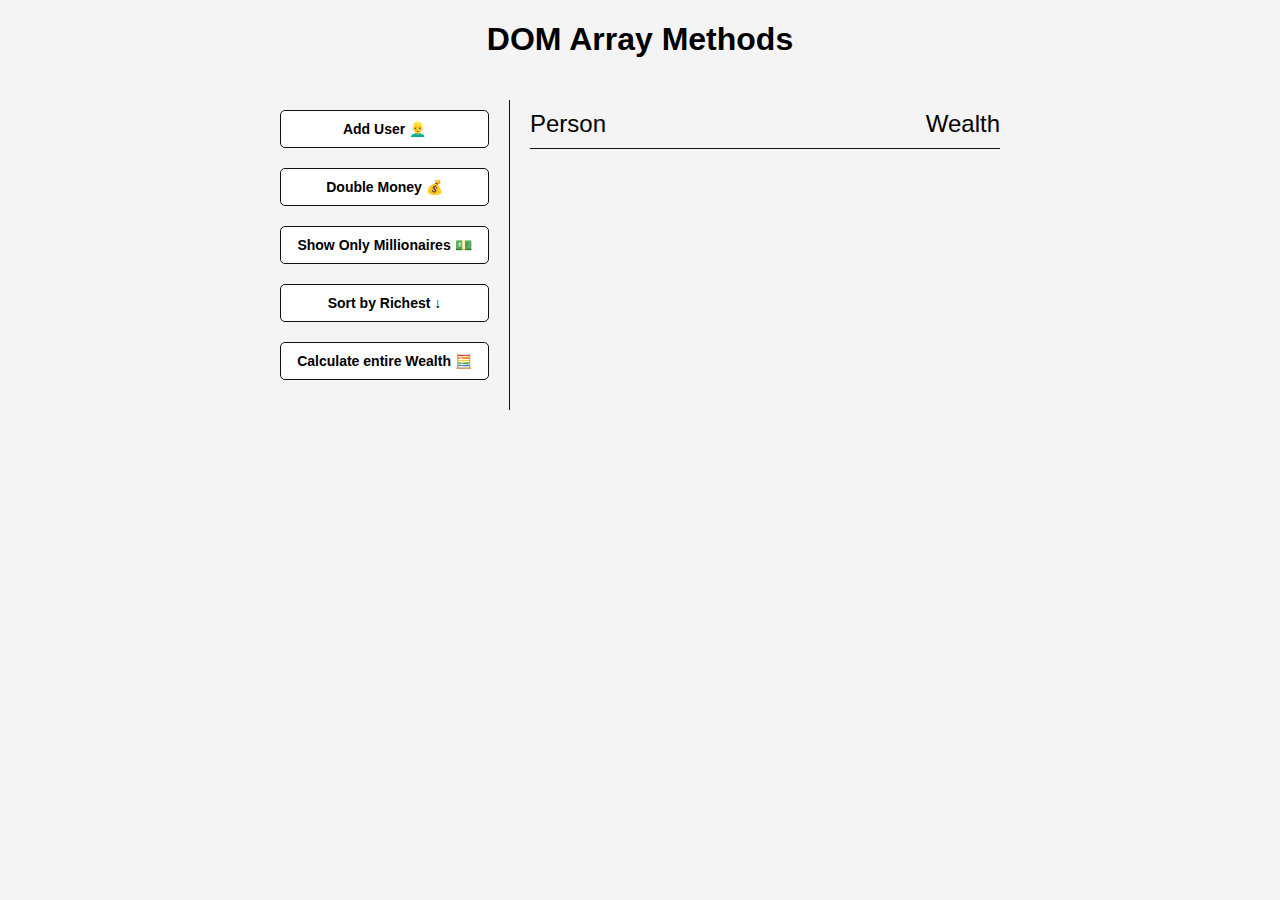
<file: array-methods/index.html>
<!DOCTYPE html>
<html lang="en">
  <head>
    <meta charset="UTF-8" />
    <meta name="viewport" content="width=device-width, initial-scale=1.0" />
    <meta http-equiv="X-UA-Compatible" content="ie=edge" />
    <link rel="stylesheet" href="style.css" />
    <title>DOM Array Methods</title>
  </head>
  <body>
    <h1>DOM Array Methods</h1>

    <div class="container">
      <aside>
        <button id="add-user">Add User 👱‍♂️</button>
        <button id="double">Double Money 💰</button>
        <button id="show-millionaires">Show Only Millionaires 💵</button>
        <button id="sort">Sort by Richest ↓</button>
        <button id="calculate-wealth">Calculate entire Wealth 🧮</button>
      </aside>

      <main id="main">
        <h2><strong>Person</strong> Wealth</h2>
      </main>
    </div>

    <script src="script.js"></script>
  </body>
</html>
</file>
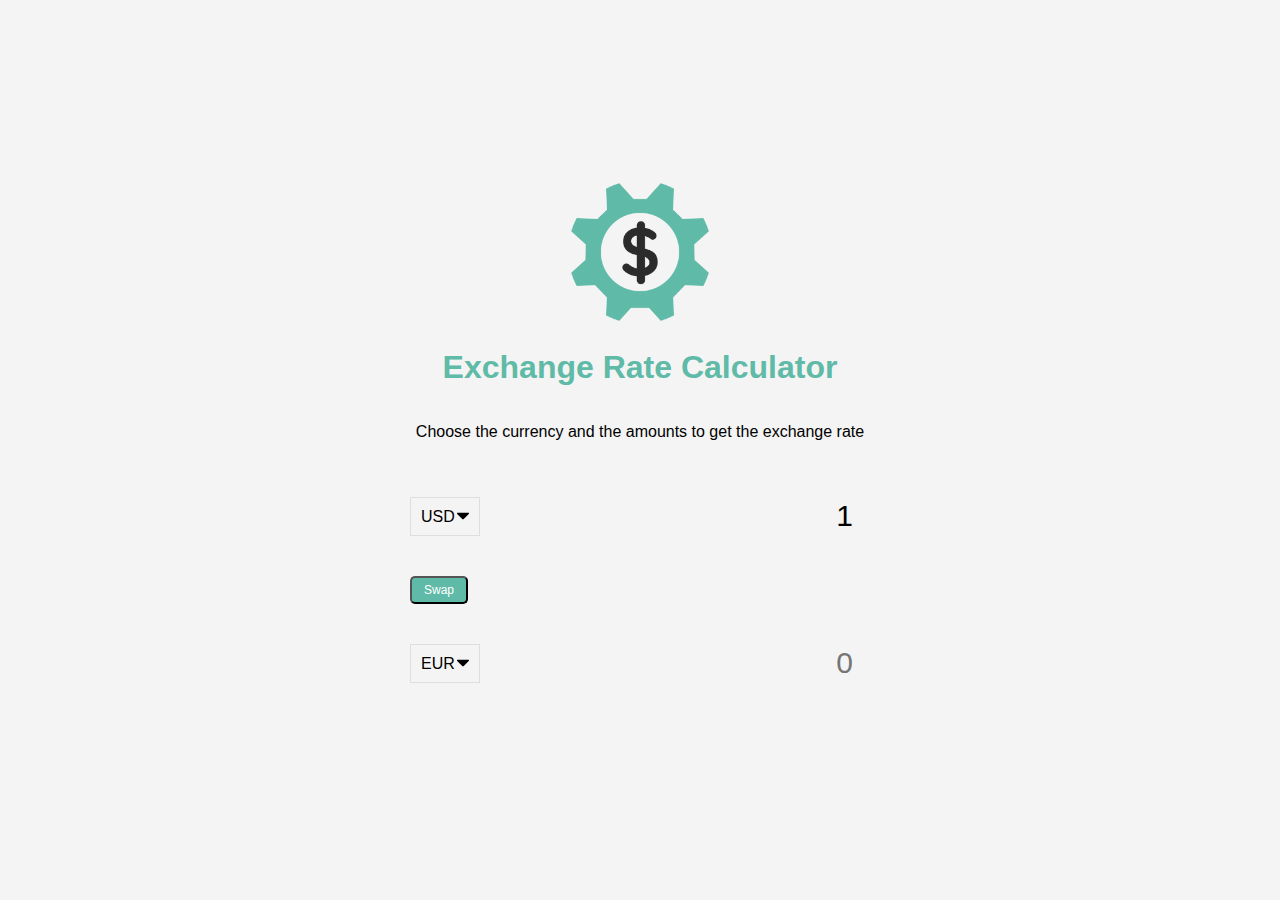
<file: exchange-calculator/index.html>
<!DOCTYPE html>
<html lang="en">
   <head>
      <meta charset="UTF-8" />
      <meta name="viewport" content="width=device-width, initial-scale=1.0" />
      <meta http-equiv="X-UA-Compatible" content="ie=edge" />
      <title>Exchange Rate Calculator</title>
      <link rel="stylesheet" href="style.css" />
   </head>
   <body>
      <img src="img/money.png" alt="" class="money-img" />
      <h1>Exchange Rate Calculator</h1>
      <p>Choose the currency and the amounts to get the exchange rate</p>

      <div class="container">
         <div class="currency">
            <select id="currency-one">
               <option value="AED">AED</option>
               <option value="ARS">ARS</option>
               <option value="AUD">AUD</option>
               <option value="BGN">BGN</option>
               <option value="BRL">BRL</option>
               <option value="BSD">BSD</option>
               <option value="CAD">CAD</option>
               <option value="CHF">CHF</option>
               <option value="CLP">CLP</option>
               <option value="CNY">CNY</option>
               <option value="COP">COP</option>
               <option value="CZK">CZK</option>
               <option value="DKK">DKK</option>
               <option value="DOP">DOP</option>
               <option value="EGP">EGP</option>
               <option value="EUR">EUR</option>
               <option value="FJD">FJD</option>
               <option value="GBP">GBP</option>
               <option value="GTQ">GTQ</option>
               <option value="HKD">HKD</option>
               <option value="HRK">HRK</option>
               <option value="HUF">HUF</option>
               <option value="IDR">IDR</option>
               <option value="ILS">ILS</option>
               <option value="INR">INR</option>
               <option value="ISK">ISK</option>
               <option value="JPY">JPY</option>
               <option value="KRW">KRW</option>
               <option value="KZT">KZT</option>
               <option value="MXN">MXN</option>
               <option value="MYR">MYR</option>
               <option value="NOK">NOK</option>
               <option value="NZD">NZD</option>
               <option value="PAB">PAB</option>
               <option value="PEN">PEN</option>
               <option value="PHP">PHP</option>
               <option value="PKR">PKR</option>
               <option value="PLN">PLN</option>
               <option value="PYG">PYG</option>
               <option value="RON">RON</option>
               <option value="RUB">RUB</option>
               <option value="SAR">SAR</option>
               <option value="SEK">SEK</option>
               <option value="SGD">SGD</option>
               <option value="THB">THB</option>
               <option value="TRY">TRY</option>
               <option value="TWD">TWD</option>
               <option value="UAH">UAH</option>
               <option value="USD" selected>USD</option>
               <option value="UYU">UYU</option>
               <option value="VND">VND</option>
               <option value="ZAR">ZAR</option>
            </select>
            <input type="number" id="amount-one" placeholder="0" value="1" />
         </div>

         <div class="swap-rate-container">
            <button class="btn" id="swap">
               Swap
            </button>
            <div class="rate" id="rate"></div>
         </div>

         <div class="currency">
            <select id="currency-two">
               <option value="AED">AED</option>
               <option value="ARS">ARS</option>
               <option value="AUD">AUD</option>
               <option value="BGN">BGN</option>
               <option value="BRL">BRL</option>
               <option value="BSD">BSD</option>
               <option value="CAD">CAD</option>
               <option value="CHF">CHF</option>
               <option value="CLP">CLP</option>
               <option value="CNY">CNY</option>
               <option value="COP">COP</option>
               <option value="CZK">CZK</option>
               <option value="DKK">DKK</option>
               <option value="DOP">DOP</option>
               <option value="EGP">EGP</option>
               <option value="EUR" selected>EUR</option>
               <option value="FJD">FJD</option>
               <option value="GBP">GBP</option>
               <option value="GTQ">GTQ</option>
               <option value="HKD">HKD</option>
               <option value="HRK">HRK</option>
               <option value="HUF">HUF</option>
               <option value="IDR">IDR</option>
               <option value="ILS">ILS</option>
               <option value="INR">INR</option>
               <option value="ISK">ISK</option>
               <option value="JPY">JPY</option>
               <option value="KRW">KRW</option>
               <option value="KZT">KZT</option>
               <option value="MXN">MXN</option>
               <option value="MYR">MYR</option>
               <option value="NOK">NOK</option>
               <option value="NZD">NZD</option>
               <option value="PAB">PAB</option>
               <option value="PEN">PEN</option>
               <option value="PHP">PHP</option>
               <option value="PKR">PKR</option>
               <option value="PLN">PLN</option>
               <option value="PYG">PYG</option>
               <option value="RON">RON</option>
               <option value="RUB">RUB</option>
               <option value="SAR">SAR</option>
               <option value="SEK">SEK</option>
               <option value="SGD">SGD</option>
               <option value="THB">THB</option>
               <option value="TRY">TRY</option>
               <option value="TWD">TWD</option>
               <option value="UAH">UAH</option>
               <option value="USD">USD</option>
               <option value="UYU">UYU</option>
               <option value="VND">VND</option>
               <option value="ZAR">ZAR</option>
            </select>
            <input type="number" id="amount-two" placeholder="0" />
         </div>
      </div>

      <script src="script.js"></script>
   </body>
</html>
</file>
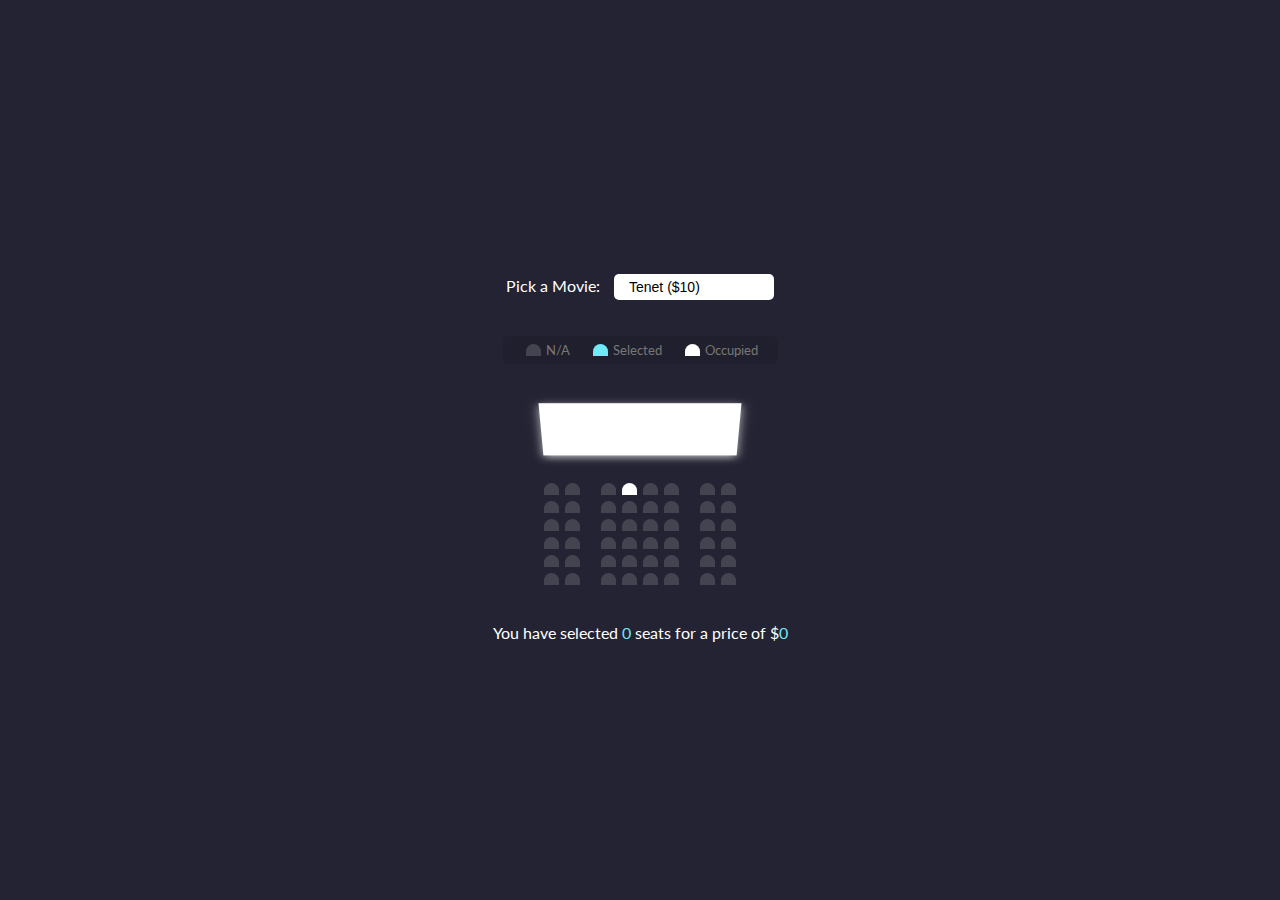
<file: movie-seats/index.html>
<!DOCTYPE html>
<html lang="en">
   <head>
      <meta charset="UTF-8" />
      <meta name="viewport" content="width=device-width, initial-scale=1.0" />
      <link rel="stylesheet" href="style.css" />
      <title>Movie Seats</title>
   </head>
   <body>
      <div class="movie-container">
         <label>Pick a Movie:</label>
         <select id="movie">
            <option value="10">Tenet ($10)</option>
            <option value="12">No Small Parts ($12)</option>
            <option value="8">The Old Guard ($8)</option>
            <option value="9">What to Watch ($9)</option>
         </select>
      </div>

      <ul class="showcase">
         <li>
            <div class="seat"></div>
            <small>N/A</small>
         </li>
         <li>
            <div class="seat selected"></div>
            <small>Selected</small>
         </li>
         <li>
            <div class="seat occupied"></div>
            <small>Occupied</small>
         </li>
      </ul>

      <div class="container">
         <div class="screen"></div>
         <div class="row">
            <div class="seat"></div>
            <div class="seat"></div>
            <div class="seat"></div>
            <div class="seat occupied"></div>
            <div class="seat"></div>
            <div class="seat"></div>
            <div class="seat"></div>
            <div class="seat"></div>
         </div>
         <div class="row">
            <div class="seat"></div>
            <div class="seat"></div>
            <div class="seat"></div>
            <div class="seat"></div>
            <div class="seat"></div>
            <div class="seat"></div>
            <div class="seat"></div>
            <div class="seat"></div>
         </div>
         <div class="row">
            <div class="seat"></div>
            <div class="seat"></div>
            <div class="seat"></div>
            <div class="seat"></div>
            <div class="seat"></div>
            <div class="seat"></div>
            <div class="seat"></div>
            <div class="seat"></div>
         </div>
         <div class="row">
            <div class="seat"></div>
            <div class="seat"></div>
            <div class="seat"></div>
            <div class="seat"></div>
            <div class="seat"></div>
            <div class="seat"></div>
            <div class="seat"></div>
            <div class="seat"></div>
         </div>
         <div class="row">
            <div class="seat"></div>
            <div class="seat"></div>
            <div class="seat"></div>
            <div class="seat"></div>
            <div class="seat"></div>
            <div class="seat"></div>
            <div class="seat"></div>
            <div class="seat"></div>
         </div>
         <div class="row">
            <div class="seat"></div>
            <div class="seat"></div>
            <div class="seat"></div>
            <div class="seat"></div>
            <div class="seat"></div>
            <div class="seat"></div>
            <div class="seat"></div>
            <div class="seat"></div>
         </div>
      </div>

      <p class="text">
         You have selected <span id="count">0</span> seats for a price of $<span
            id="total"
            >0</span
         >
      </p>
      <script src="script.js"></script>
   </body>
</html>
</file>
<file: array-methods/style.css>
* {
  box-sizing: border-box;
}

body {
  background: #f4f4f4;
  font-family: Arial, Helvetica, sans-serif;
  display: flex;
  flex-direction: column;
  align-items: center;
  min-height: 100vh;
  margin: 0;
}

.container {
  display: flex;
  padding: 20px;
  margin: 0 auto;
  max-width: 100%;
  width: 800px;
}

aside {
  padding: 10px 20px;
  width: 250px;
  border-right: 1px solid #111;
}

button {
  cursor: pointer;
  background-color: #fff;
  border: solid 1px #111;
  border-radius: 5px;
  display: block;
  width: 100%;
  padding: 10px;
  margin-bottom: 20px;
  font-weight: bold;
  font-size: 14px;
}

main {
  flex: 1;
  padding: 10px 20px;
}

h2 {
  border-bottom: 1px solid #111;
  padding-bottom: 10px;
  display: flex;
  justify-content: space-between;
  font-weight: 300;
  margin: 0 0 20px;
}

h3 {
  background-color: #fff;
  border-bottom: 1px solid #111;
  padding: 10px;
  display: flex;
  justify-content: space-between;
  font-weight: 300;
  margin: 20px 0 0;
}

.person {
  display: flex;
  justify-content: space-between;
  font-size: 20px;
  margin-bottom: 10px;
}
</file>
<file: exchange-calculator/style.css>
:root {
  --primary-color: #5fbaa7;
}

* {
  box-sizing: border-box;
}

body {
  background-color: #f4f4f4;
  font-family: Arial, Helvetica, sans-serif;
  display: flex;
  flex-direction: column;
  align-items: center;
  justify-content: center;
  height: 100vh;
  margin: 0;
  padding: 20px;
}

h1 {
  color: var(--primary-color);
}

p {
  text-align: center;
}

.btn {
  color: #fff;
  background: var(--primary-color);
  cursor: pointer;
  border-radius: 5px;
  font-size: 12px;
  padding: 5px 12px;
}

.money-img {
  width: 150px;
}

.currency {
  padding: 40px 0;
  display: flex;
  align-items: center;
  justify-content: space-between;
}

.currency select {
  padding: 10px 20px 10px 10px;
  -moz-appearance: none;
  -webkit-appearance: none;
  appearance: none;
  border: 1px solid #dedede;
  font-size: 16px;
  background: transparent;
  background-image: url('data:image/svg+xml;charset=US-ASCII,%3Csvg%20xmlns%3D%22http%3A%2F%2Fwww.w3.org%2F2000%2Fsvg%22%20width%3D%22292.4%22%20height%3D%22292.4%22%3E%3Cpath%20fill%3D%22%20000002%22%20d%3D%22M287%2069.4a17.6%2017.6%200%200%200-13-5.4H18.4c-5%200-9.3%201.8-12.9%205.4A17.6%2017.6%200%200%200%200%2082.2c0%205%201.8%209.3%205.4%2012.9l128%20127.9c3.6%203.6%207.8%205.4%2012.8%205.4s9.2-1.8%2012.8-5.4L287%2095c3.5-3.5%205.4-7.8%205.4-12.8%200-5-1.9-9.2-5.5-12.8z%22%2F%3E%3C%2Fsvg%3E');
  background-position: right 10px top 50%, 0, 0;
  background-size: 12px auto, 100%;
  background-repeat: no-repeat;
}

.currency input {
  border: 0;
  background: transparent;
  font-size: 30px;
  text-align: right;
}

.swap-rate-container {
  display: flex;
  align-items: center;
  justify-content: space-between;
}

.rate {
  color: var(--primary-color);
  font-size: 14px;
  padding: 0 10px;
}

select:focus,
input:focus,
button:focus {
  outline: 0;
}

@media (max-width: 600px) {
  .currency input {
    width: 200px;
  }
}
</file>
<file: movie-seats/style.css>
@import url("https://fonts.googleapis.com/css2?family=Lato&display=swap");

* {
   box-sizing: border-box;
}

body {
   background-color: #242333;
   display: flex;
   flex-direction: column;
   color: #fff;
   align-items: center;
   justify-content: center;
   height: 100vh;
   font-family: "Lato", sans-serif;
   margin: 0;
}

.movie-container {
   margin: 20px 0;
}

.movie-container select {
   background-color: #fff;
   border: 0;
   border-radius: 5px;
   font-size: 14px;
   margin-left: 10px;
   padding: 5px 15px;
   -moz-appearance: none;
   -webkit-appearance: none;
   appearance: none;
}
.container {
   perspective: 1000px;
   margin-bottom: 30px;
}
.seat {
   background-color: #444451;
   height: 12px;
   width: 15px;
   margin: 3px;
   border-top-left-radius: 10px;
   border-top-right-radius: 10px;
}
.seat.selected {
   background-color: #6feaf6;
}
.seat.occupied {
   background-color: #fff;
}
.seat:nth-of-type(2) {
   margin-right: 18px;
}
.seat:nth-last-of-type(2) {
   margin-left: 18px;
}
.seat:not(.occupied):hover {
   cursor: pointer;
   transform: scale(1.2);
}
.showcase .seat:not(.occupied):hover {
   cursor: default;
   transform: scale(1);
}

.showcase {
   background: rgba(0, 0, 0, 0.1);
   padding: 5px 10px;
   border-radius: 5px;
   color: #777;
   list-style-type: none;
   display: flex;
   justify-content: space-between;
}

.showcase li {
   display: flex;
   align-items: center;
   justify-content: center;
   margin: 0 10px;
}
.showcase li small {
   margin-left: 2px;
}

.row {
   display: flex;
}
.screen {
   background-color: #fff;
   height: 70px;
   width: 100%;
   margin: 15px 0;
   transform: rotateX(-45deg);
   box-shadow: 0 3px 10px rgba(255, 255, 255, 0.7);
}
p.text {
   margin: 5px 0;
}
p.text span {
   color: #6feaf6;
}
</file>
